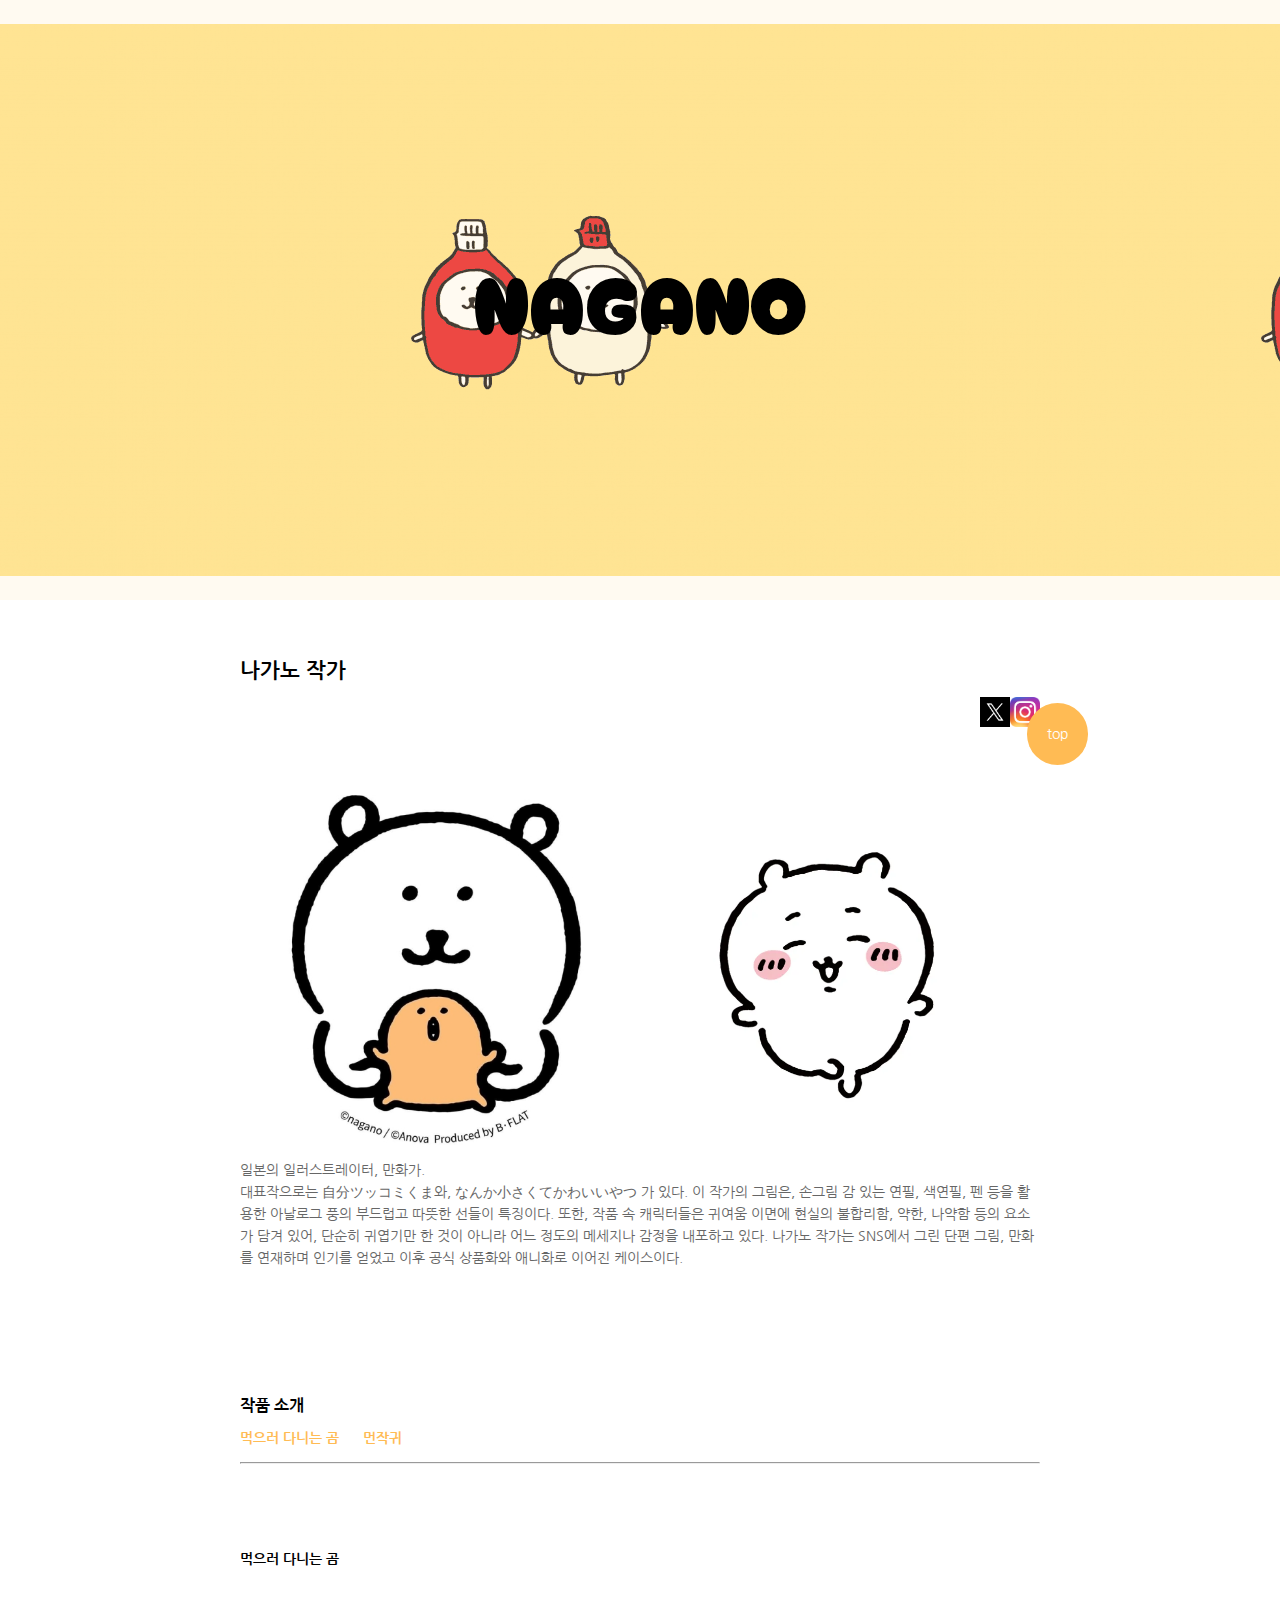
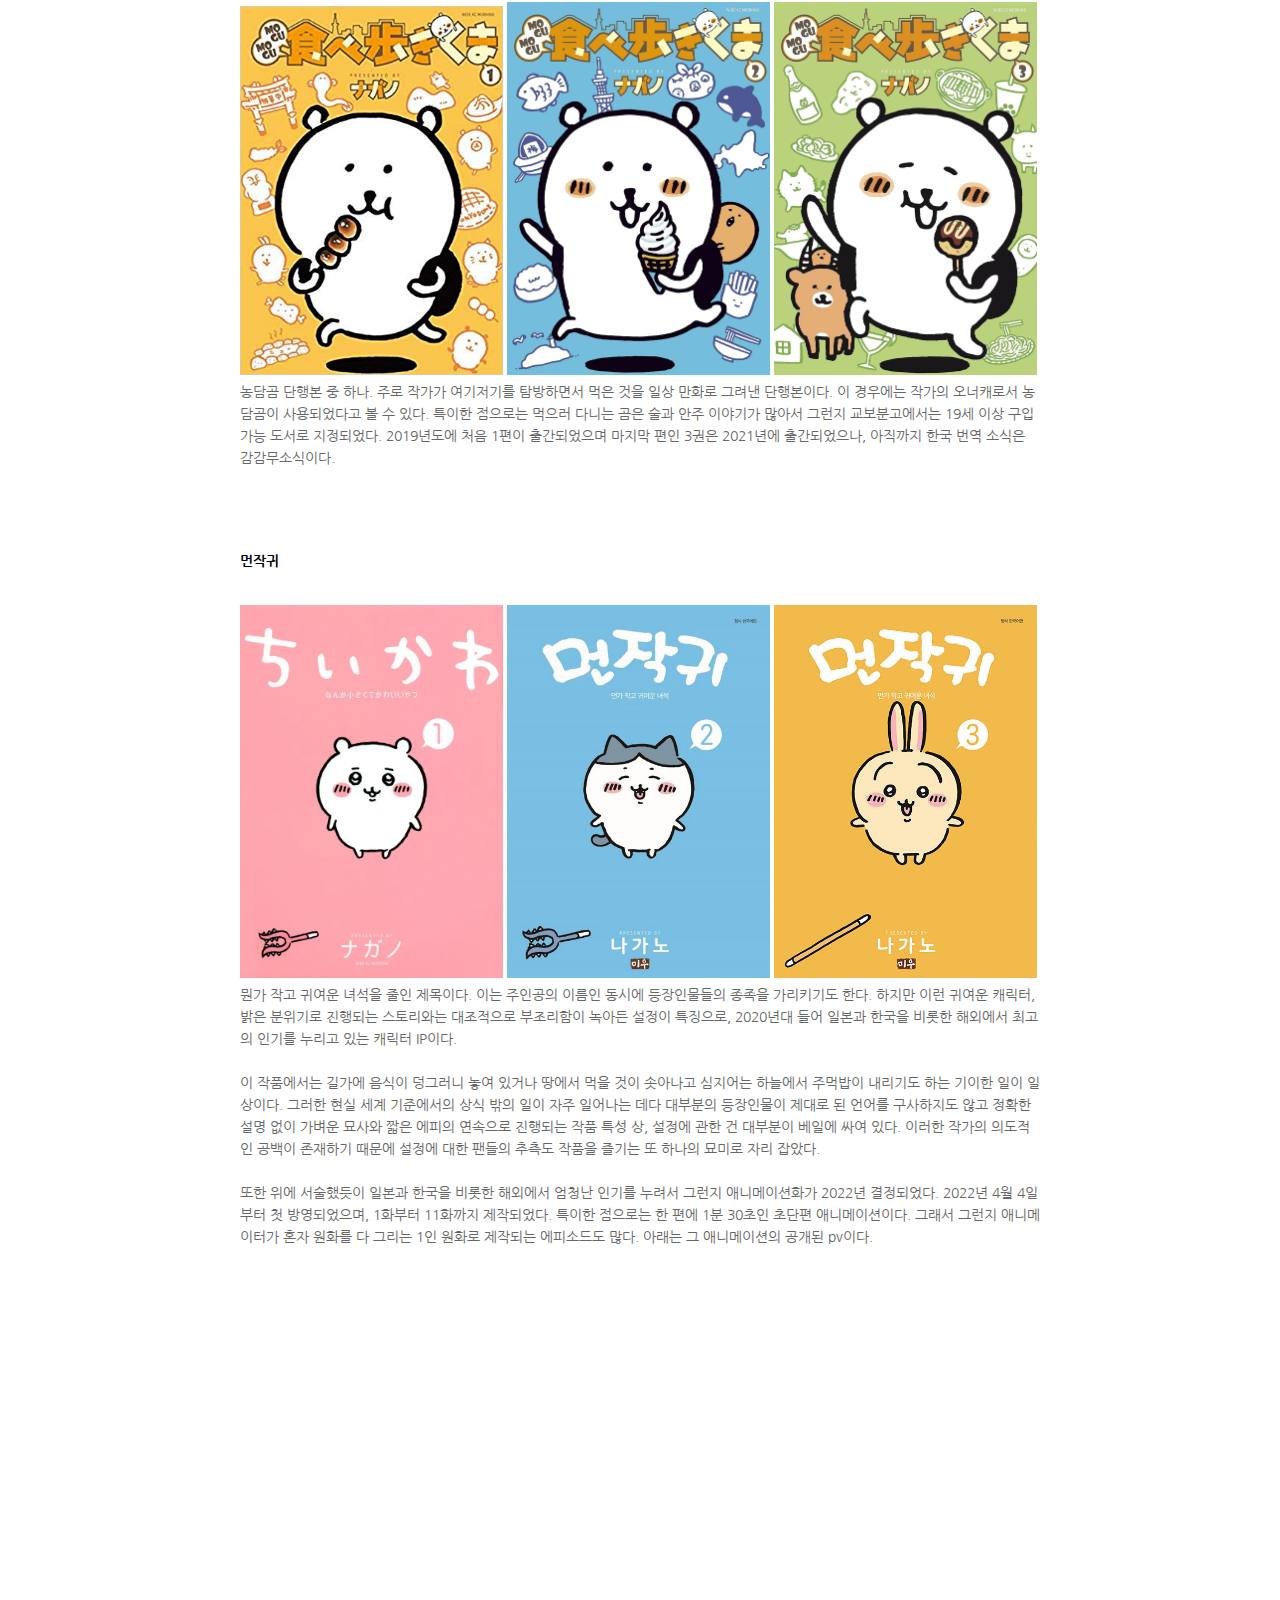
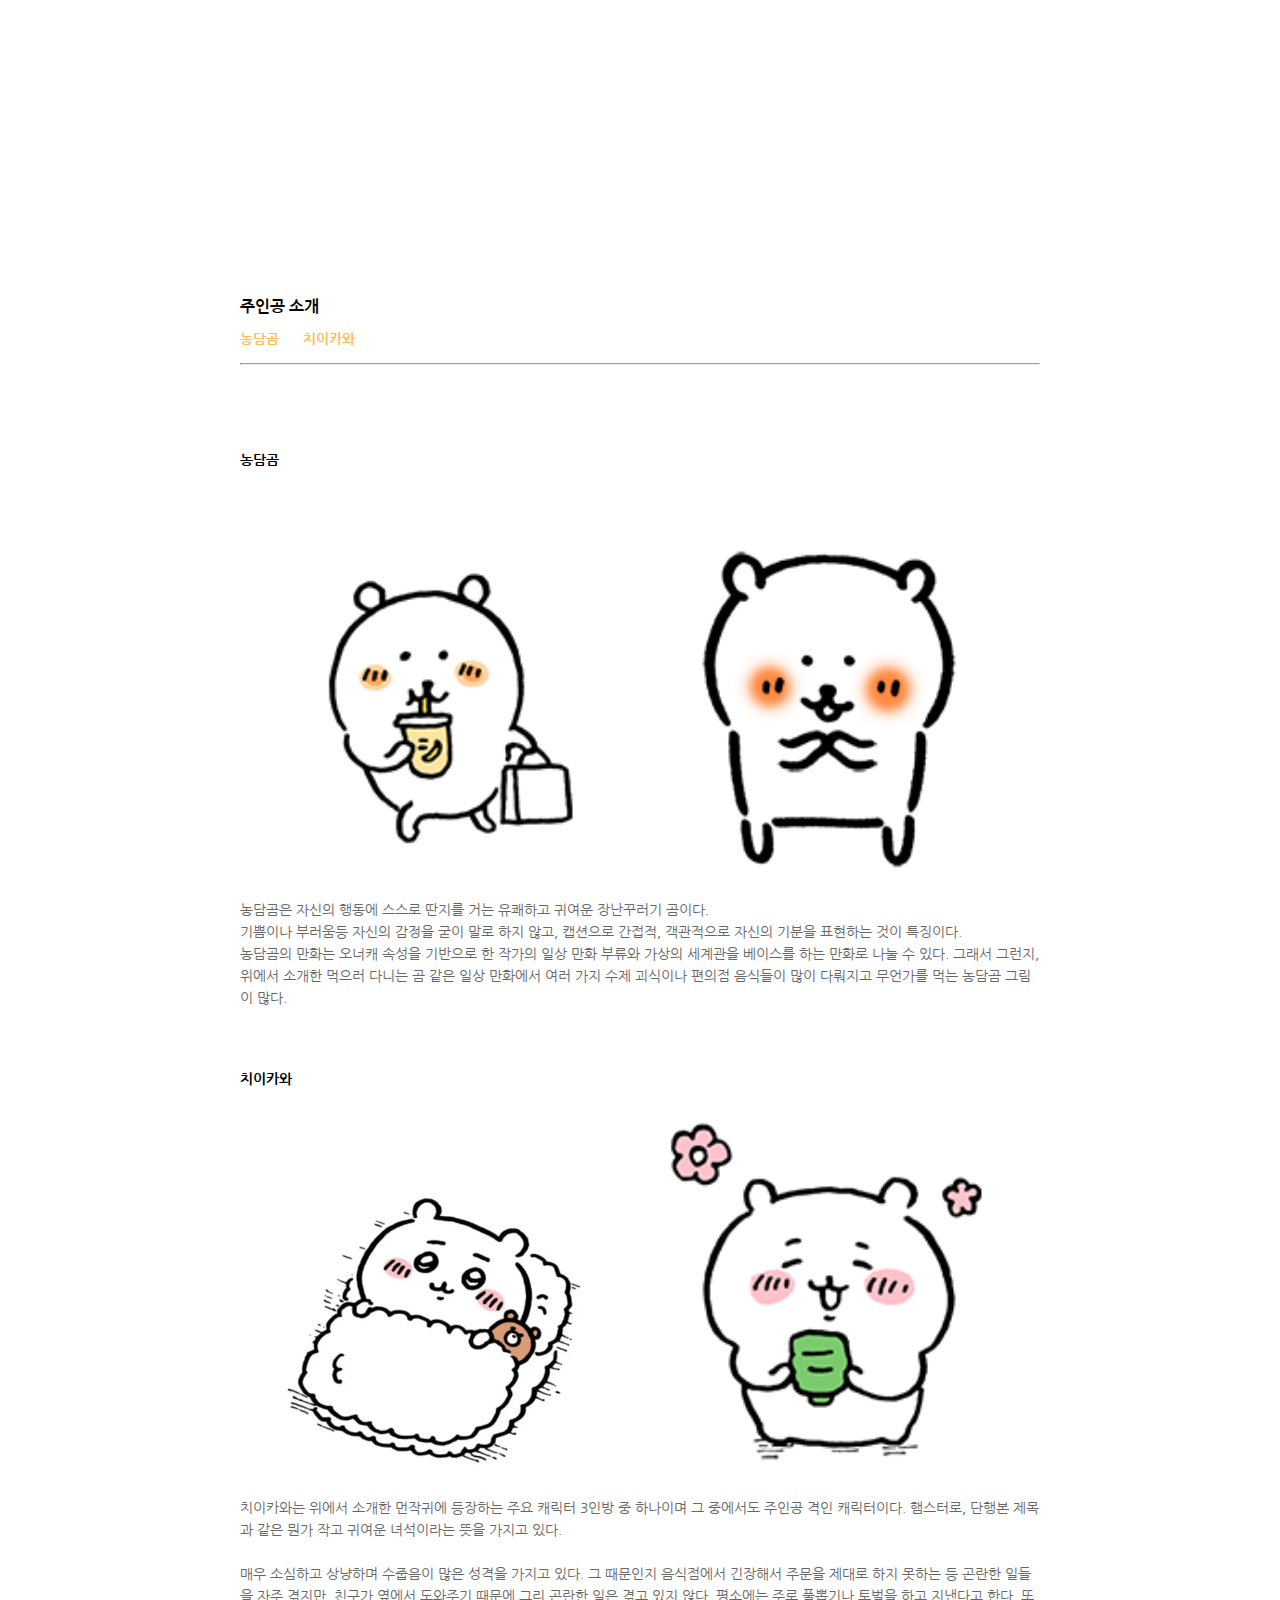
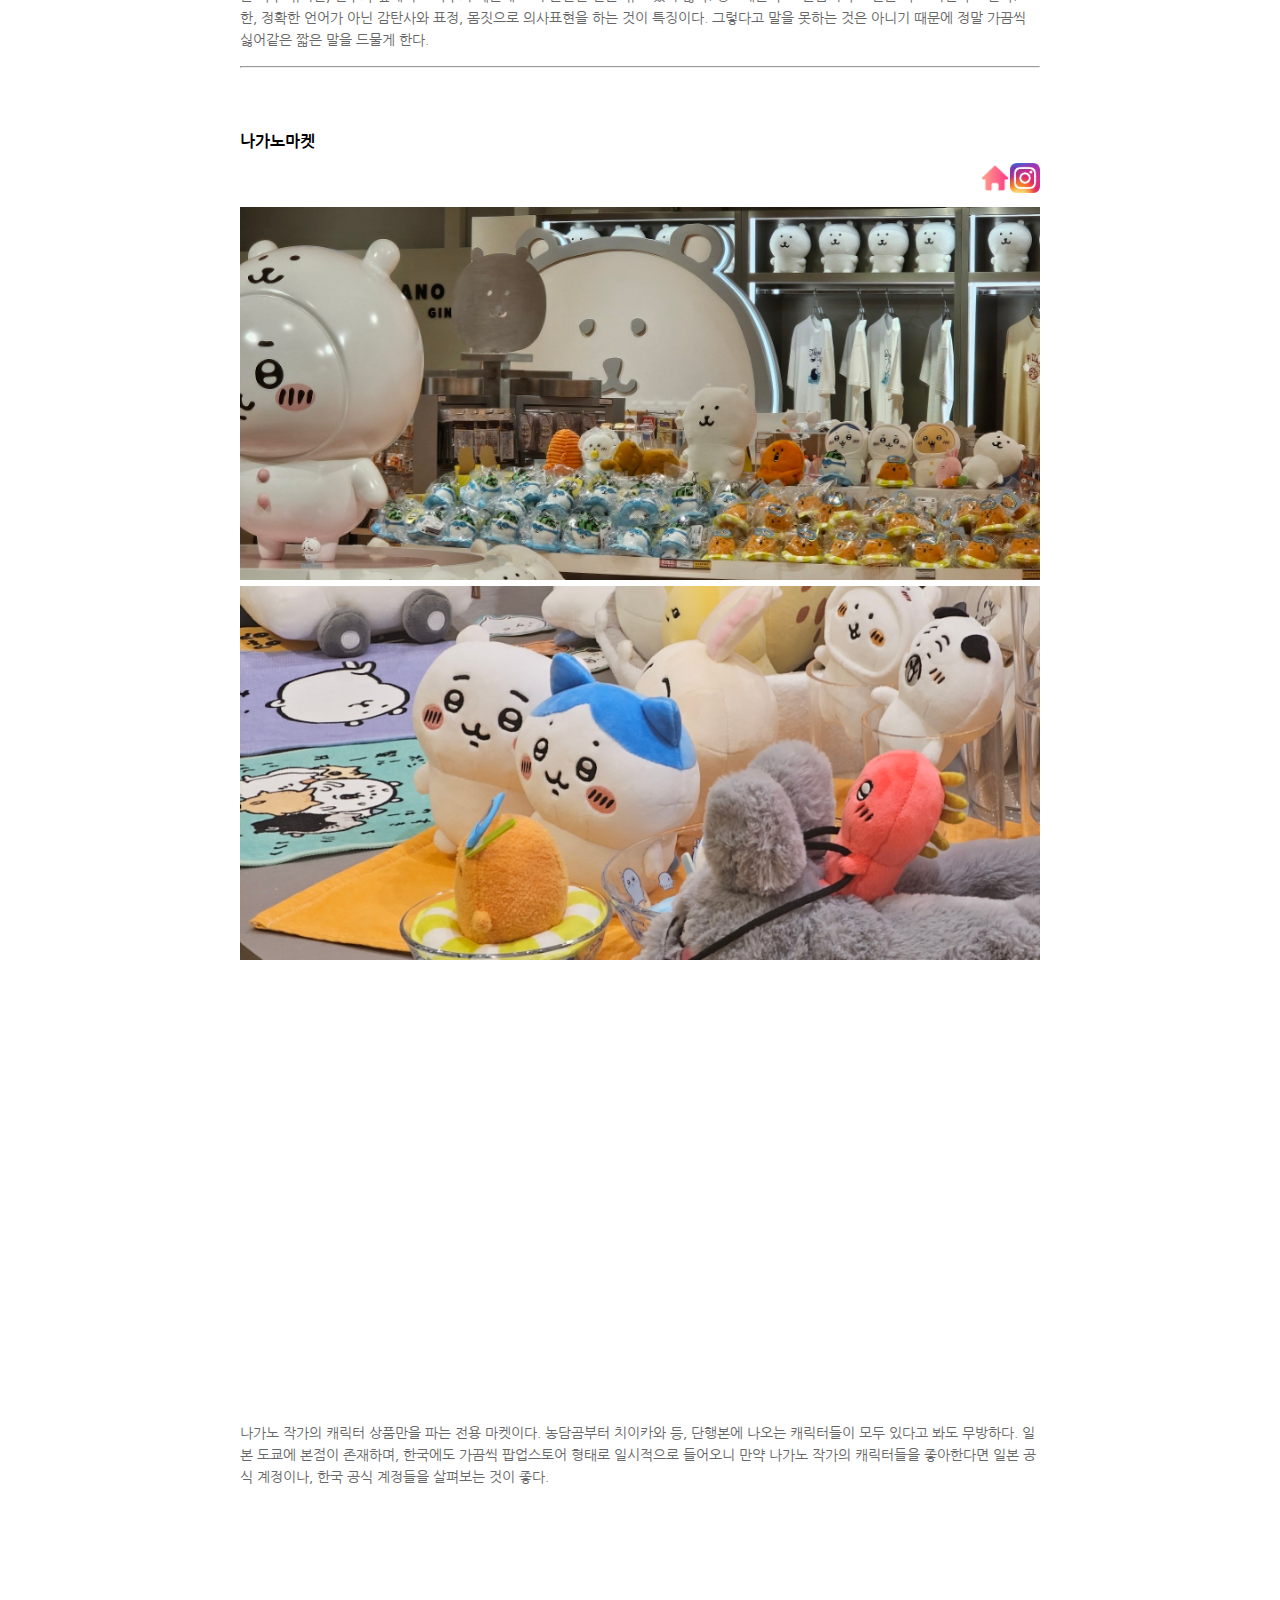
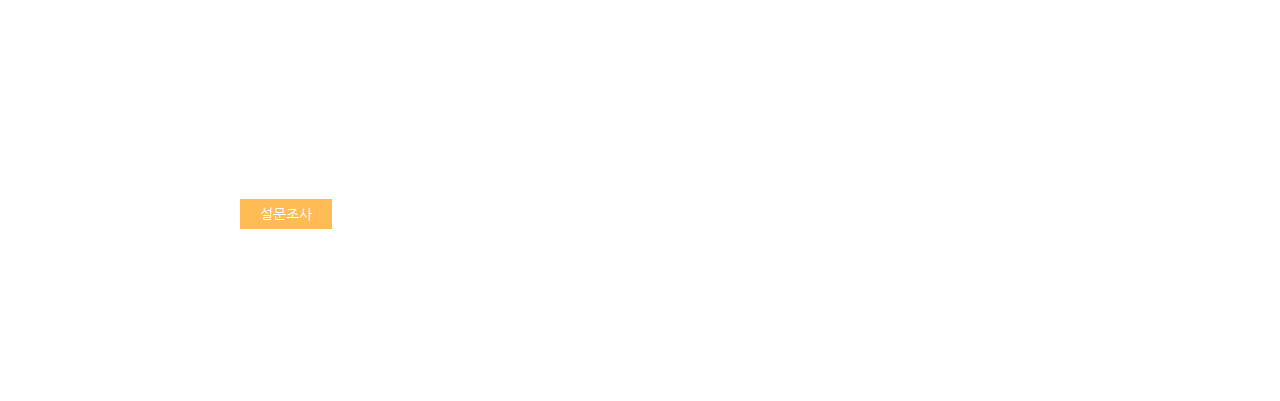
<file: index.html>
<!DOCTYPE html>
<html lang="ko">
<head>
    <meta charset="UTF-8">
    <meta name="viewport" content="width=device-width, initial-scale=1.0">
    <title>나가노 작가</title>
    <link rel="stylesheet" href="css/style.css">
    <link href="https://fonts.googleapis.com/css2?family=Nanum+Gothic&family=Noto+Sans+KR:wght@100..900&display=swap" rel="stylesheet">
    <link href="https://fonts.googleapis.com/css2?family=Romanesco&display=swap" rel="stylesheet">
    <link href="https://fonts.googleapis.com/css2?family=Cherry+Bomb+One&display=swap" rel="stylesheet">

    
</head>

<body>
    <header>
        <h1>NAGANO</h1>
    </header>

    <div class="wrap">
        <h2>나가노 작가</h2>

        <a href="https://www.instagram.com/ngntrtr00/" target="_blank"> <img src="img/Instagram_icon.png" alt="" width="30px" style="float: right;"></a>

        <a href="https://x.com/ngntrtr" target="_blank"> <img src="img/x.jpg" alt="" width="30px" style="float: right;"> </a> 
        
         <br>
        
           

            <br><br>    



        <img src="img/nagano1.jpg" width="390px">
        <img src="img/nagano2.png" width="390px">
        <p> 일본의 일러스트레이터, 만화가.<br> 대표작으로는 自分ツッコミくま와, なんか小さくてかわいいやつ 가 있다. 이 작가의 그림은, 손그림 감 있는 연필, 색연필, 펜 등을 활용한 아날로그 풍의 부드럽고 따뜻한 선들이 특징이다. 또한, 작품 속 캐릭터들은 귀여움 이면에 현실의 불합리함, 약한, 나약함 등의 요소가 담겨 있어, 단순히 귀엽기만 한 것이 아니라 어느 정도의 메세지나 감정을 내포하고 있다. 나가노 작가는 SNS에서 그린 단편 그림, 만화를 연재하며 인기를 얻었고 이후 공식 상품화와 애니화로 이어진 케이스이다. <br><br><br><br><br><br>



        <h3>작품 소개</h3>
        <ul>
            <li><a href="#ex1">먹으러 다니는 곰</a></li>
            <li><a href="#ex2">먼작귀</a></li>
        </ul>
        <hr>
        <br><br><br>


         <h4 id="ex1"> 먹으러 다니는 곰</h4><br>
        <img src="img/eat bear.jpg" alt="" width="263px">
        <img src="img/book bear2.png" alt="" width="263px">
        <img src="img/book bear3.png" alt="" width="263px">

        <p>농담곰 단행본 중 하나. 주로 작가가 여기저기를 탐방하면서 먹은 것을 일상 만화로 그려낸 단행본이다. 이 경우에는 작가의 오너캐로서 농담곰이 사용되었다고 볼 수 있다. 특이한 점으로는 먹으러 다니는 곰은 술과 안주 이야기가 많아서 그런지 교보분고에서는 19세 이상 구입 가능 도서로 지정되었다. 2019년도에 처음 1편이 출간되었으며 마지막 편인 3권은 2021년에 출간되었으나, 아직까지 한국 번역 소식은 감감무소식이다.
        </p><br><br><br>


        <h4 id="ex2"> 먼작귀 </h4><br>
        <img src="img/book hamster.png" alt="" width="263px">
        <img src="img/book hamster2.jpg" alt="" width="263px">
        <img src="img/book hamster3.jpg" alt="" width="263px">
  
        <p>뭔가 작고 귀여운 녀석을 줄인 제목이다. 이는 주인공의 이름인 동시에 등장인물들의 종족을 가리키기도 한다. 하지만 이런 귀여운 캐릭터, 밝은 분위기로 진행되는 스토리와는 대조적으로 부조리함이 녹아든 설정이 특징으로, 2020년대 들어 일본과 한국을 비롯한 해외에서 최고의 인기를 누리고 있는 캐릭터 IP이다. <br> <br>
        이 작품에서는 길가에 음식이 덩그러니 놓여 있거나 땅에서 먹을 것이 솟아나고 심지어는 하늘에서 주먹밥이 내리기도 하는 기이한 일이 일상이다. 그러한 현실 세계 기준에서의 상식 밖의 일이 자주 일어나는 데다 대부분의 등장인물이 제대로 된 언어를 구사하지도 않고 정확한 설명 없이 가벼운 묘사와 짧은 에피의 연속으로 진행되는 작품 특성 상, 설정에 관한 건 대부분이 베일에 싸여 있다. 이러한 작가의 의도적인 공백이 존재하기 때문에 설정에 대한 팬들의 추측도 작품을 즐기는 또 하나의 묘미로 자리 잡았다. <br><br>
        또한 위에 서술했듯이 일본과 한국을 비롯한 해외에서 엄청난 인기를 누려서 그런지 애니메이션화가 2022년 결정되었다. 2022년 4월 4일부터 첫 방영되었으며, 1화부터 11화까지 제작되었다. 특이한 점으로는 한 편에 1분 30초인 초단편 애니메이션이다. 그래서 그런지 애니메이터가 혼자 원화를 다 그리는 1인 원화로 제작되는 에피소드도 많다. 아래는 그 애니메이션의 공개된 pv이다. <br><br>

                <iframe width="800" height="450" src="https://www.youtube.com/embed/m4yfCS_YBUU?si=KsoUC8qO-ONJsNOG" title="YouTube video player" frameborder="0" allow="accelerometer; autoplay; clipboard-write; encrypted-media; gyroscope; picture-in-picture; web-share" referrerpolicy="strict-origin-when-cross-origin" allowfullscreen></iframe> <br> <br> 
        <br><br><br><br><br><br>


        <h3>주인공 소개</h3>
        <ul>
            <li><a href="#ex3">농담곰</a></li>
            <li><a href="#ex4">치이카와</a></li>
        </ul>
        <hr>
        <br><br><br>

    


        <h4 id="ex3"> 농담곰</h4><br>
        <img src="img/nagano3.png" alt="" width="390px">
        <img src="img/nagano5.png" alt="" width="390px">

        <p>농담곰은 자신의 행동에 스스로 딴지를 거는 유쾌하고 귀여운 장난꾸러기 곰이다. <br> 기쁨이나 부러움등 자신의 감정을 굳이 말로 하지 않고, 캡션으로 간접적, 객관적으로 자신의 기분을 표현하는 것이 특징이다. <br> 
        농담곰의 만화는 오너캐 속성을 기반으로 한 작가의 일상 만화 부류와 가상의 세계관을 베이스를 하는 만화로 나눌 수 있다. 그래서 그런지, 위에서 소개한 먹으러 다니는 곰 같은 일상 만화에서 여러 가지 수제 괴식이나 편의점 음식들이 많이 다뤄지고 무언가를 먹는 농담곰 그림이 많다.
        </p><br><br>


        <h4 id="ex4">치이카와</h4>
        <img src="img/nagano10.png" alt="" width="390px">
        <img src="img/nagano11.png" alt="" width="390px">

        <p>치이카와는 위에서 소개한 먼작귀에 등장하는 주요 캐릭터 3인방 중 하나이며 그 중에서도 주인공 격인 캐릭터이다. 햄스터로, 단행본 제목과 같은 뭔가 작고 귀여운 녀석이라는 뜻을 가지고 있다. <br><br>
        매우 소심하고 상냥하며 수줍음이 많은 성격을 가지고 있다. 그 때문인지 음식점에서 긴장해서 주문을 제대로 하지 못하는 등 곤란한 일들을 자주 겪지만, 친구가 옆에서 도와주기 때문에 그리 곤란한 일은 겪고 있지 않다. 평소에는 주로 풀뽑기나 토벌을 하고 지낸다고 한다. 또한, 정확한 언어가 아닌 감탄사와 표정, 몸짓으로 의사표현을 하는 것이 특징이다. 그렇다고 말을 못하는 것은 아니기 때문에 정말 가끔씩 싫어같은 짧은 말을 드물게 한다. </p> <hr> <br><br>


         <div>
            <h3>나가노마켓</h3> 
            <a href="https://www.instagram.com/nagano_market/"      target="_blank"> 
            <img src="img/Instagram_icon.png" alt="" width="30px" style="float: right;"></a>

            <a href="https://nagano-market.jp/ko?srsltid=AfmBOoqd1XHG6OORCjCAZjlfzBsKMSwxpASnySoSCdD-Dv_yP-J5qa3Q" target="_blank"> <img src="img/home.png" alt="" width="30px" style="float: right;"> </a> 
        
        <br><br>
         </div>

            <img src="img/nagano market.jpg" alt="" width="800px">   
            <img src="img/nagano market2.jpg"  alt="" width="800px">
            

         <iframe width="800" height="450" src="https://www.youtube.com/embed/LaSACQkk3jk?si=hAu0bK7SLAaLHMFk" title="YouTube video player" frameborder="0" allow="accelerometer; autoplay; clipboard-write; encrypted-media; gyroscope; picture-in-picture; web-share" referrerpolicy="strict-origin-when-cross-origin" allowfullscreen></iframe>

         <!-- <img src="img/nagano market.jpg" alt="" width="1000"> -->


         <p>나가노 작가의 캐릭터 상품만을 파는 전용 마켓이다. 농담곰부터 치이카와 등, 단행본에 나오는 캐릭터들이 모두 있다고 봐도 무방하다. 일본 도쿄에 본점이 존재하며, 한국에도 가끔씩 팝업스토어 형태로 일시적으로 들어오니 만약 나가노 작가의 캐릭터들을 좋아한다면 일본 공식 계정이나, 한국 공식 계정들을 살펴보는 것이 좋다.</p> <br>

                 <iframe src="https://www.google.com/maps/embed?pb=!1m18!1m12!1m3!1d3241.113640470422!2d139.76286757634287!3d35.67420373035903!2m3!1f0!2f0!3f0!3m2!1i1024!2i768!4f13.1!3m3!1m2!1s0x60188b002c881779%3A0x23e9e57ea6b91052!2z64KY6rCA64W466eI7LyT!5e0!3m2!1sko!2skr!4v1760383121941!5m2!1sko!2skr" width="500" height="250" style="border:0;" allowfullscreen="" loading="lazy" referrerpolicy="no-referrer-when-downgrade"></iframe>


          <br><br>

         <div class="btn">
            <a href="sub2_poll.html" target="_blank">설문조사</a>
         </div>

             <br><br><br><br><br><br><br><br>
             <div class="top">
                <a href="#top">top</a>
             </div>
    </div>


</body>
</html>
</file>
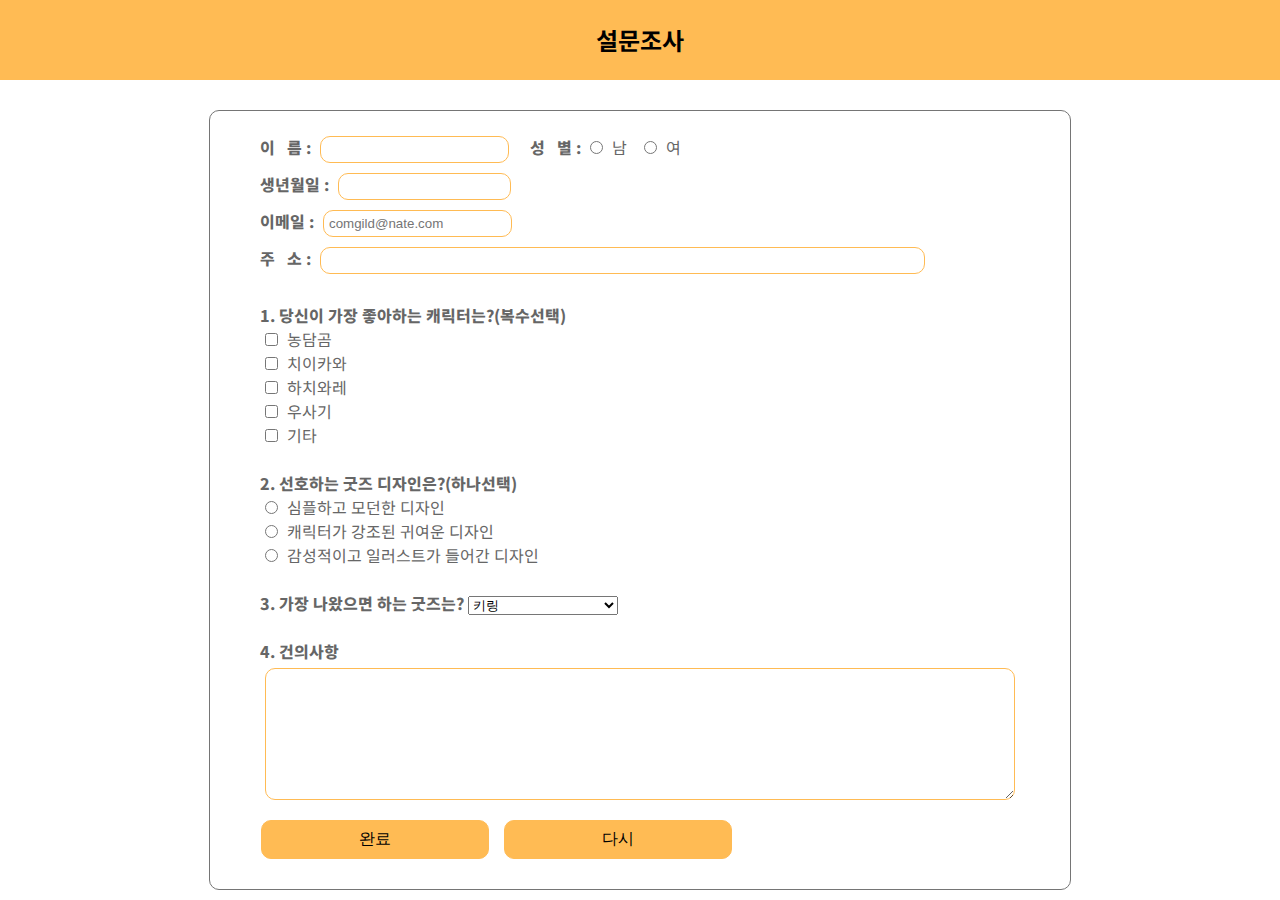
<file: sub2_poll.html>
<!doctype html>
<html>
<head>
    <title> 폼 만들기_설문조사 </title>
    <link rel="stylesheet" href="css/fstyle.css">
    <link href="https://fonts.googleapis.com/css2?family=Noto+Sans+KR:wght@100..900&display=swap" rel="stylesheet">
</head>
<body>
    <div class="wrap">
        <header>
            <h2>설문조사</h2>
        </header>

        <main>
            <form name="설문" action="">
                <fieldset>
                    <label for="">이 &nbsp; 름 : </label>
                    <input type=“text” size=20>

                    &nbsp;&nbsp; <label for="">성 &nbsp; 별 : </label>
                    <input type=radio name=sex value=male> 남&nbsp;&nbsp; <input type=radio name=sex value=female> 여<br>

                    <label for="">생년월일 : </label>
                    <input type=“text” size=18><br>

                    <label for="">이메일 : </label>
                    <input type=email placeholder=comgild@nate.com required><br>

                    <label for="">주 &nbsp; 소 : </label>
                    <input type=“text” size=72> <br><br>
                    <label for="">1. 당신이 가장 좋아하는 캐릭터는?(복수선택)</label><br>
                    <input type=checkbox name=hobby1 value=v1> 농담곰 <br>
                    <input type=checkbox name=hobby2 value=v2> 치이카와 <br>
                    <input type=checkbox name=hobby3 value=v3> 하치와레 <br>
                    <input type=checkbox name=hobby4 value=v4> 우사기 <br>
                    <input type=checkbox name=hooby5 value=v5> 기타 <br><br>
                    <!-- 여러 항목을 복수 선택할 수 있기 때문에 구분을 위해 name 속성값을 다 다르게 만들어야 함 -->

                    <label for="">2. 선호하는 굿즈 디자인은?(하나선택)</label><br>
                    <input type=radio name=alcohol value=v1> 심플하고 모던한 디자인 <br>
                    <input type=radio name=alcohol value=v2> 캐릭터가 강조된 귀여운 디자인 <br>
                    <input type=radio name=alcohol value=v3> 감성적이고 일러스트가 들어간 디자인 <br><br> <!-- 여러 항목중 하나의 항목만 선택할 수 있기 때문에 같은 그룹 끼리는 동일한 name 속성값 사용해야 함 -->

                    <label for="">3. 가장 나왔으면 하는 굿즈는?</label>
                    <select name="hobby" size=1>
                        <option>스티커</option>
                        <option>인형</option>
                        <option selected>키링</option>
                        <option>포토카드</option>
                        <option>기타</option>
                    </select><br><br>

                    <label for="">4. 건의사항</label><br>
                    <textarea name="introduction" cols=90 rows=8></textarea><br>

                    <input type="submit" class="btn" value="완료">
                    <input type="reset" class="btn" value="다시">
                </fieldset>
            </form>
        </main>
    </div>
</body>
</html>
</file>
<file: css/style.css>
*{margin:0; padding: 0;}

body{
    margin: 0;
      font-family: "Nanum Gothic", sans-serif;
    font-weight: 400;
    font-style: normal;
    font-size: 14px;
    line-height: 22px;
}


header{
    width: 100%;
    height: 600px;
    background-color: #666;
    background: url('../img/bg.png');
    background-repeat: no-repeat;
        background-image: url("../img/1759501034.png");
         background-repeat: repeat-x;
        background-position: 100px;
    text-align: center;
    line-height: 600px;
    margin-bottom: 60px;
}


header>h1 {
    font-size: 80px;
    color: #000000;
    background-color: rgba(255, 234, 200, 0.247);
  font-family: "Cherry Bomb One", system-ui;
  font-style: normal;
    font-weight: 400;
}
.wrap{
    width: 800px;
    height: 2000px;
    margin: auto;
    /* background-color: blue; */
}

h2 {margin-bottom: 15px;}
h3, h4 {margin-bottom: 10.6px;}
hr{margin: 13px 0 18px 0;}

ol>li{margin-left: 31px;}

ul>li{
    list-style: none;
    display:inline-block;
    margin-right: 20px;
}
p{
    margin-bottom: 15px;
    color: #666;
}

ul>li >a{
    color: rgb(255, 187, 84);
    text-decoration: none;
    font-weight: 700;
}

ul>li >a:hover{
    color: rgb(255, 109, 189);
    text-decoration: underline;
    /* font-weight: 700; */
}

table{
    width: 800px;
    border-collapse: collapse;
}
th, td{
    padding: 5px 0 5px 8px;
}

th{
    background-color: #88ffeb;
    color: #0004e7;
}

tbody > th{
    background-color: #88ffa6;
    color: #00e713;
}

.btn > a{padding: 8px 20px;
        background-color: #ffbb54;
        color: #fff;
        text-decoration: none;
    }
.btn > a:hover{
    background-color: #ff6dbd;
}

.top a{
    padding: 20px;
    background-color: #ffbb54;
    color: #fff;
    text-decoration: none;
    border-radius: 100px;
    position: fixed;
    right: 15vw;
    bottom: 15vh;
}
.top a:hover{
    background-color: #ff6dbd;
}
</file>
<file: css/fstyle.css>
/* poll 공통구성 */
*{
    margin: 0;
    padding: 0;
    box-sizing: border-box;
}

body{            
    font-family: "Noto Sans KR", sans-serif;
    font-optical-sizing: auto;
    font-weight: 400;
    font-style: normal;
    color:#666; 
}

header{
    width: 100%;
    height: 80px;
    background-color: #ffbb54;
    margin-bottom: 30px;
}

header h2{
    text-align: center;
    line-height: 80px;
    color: black;
}


fieldset, .container{
    width: 800px;
    margin: auto;
    border: 1px solid #757575;
    background: #fff;
    border-radius: 10px;
    padding: 20px 50px;
}

input, textarea{
    padding: 5px;
    margin: 5px;
    border: 0.5px solid #ffbb54;
    border-radius: 10px;
}

.btn{
    width:30%;
    padding: 8px 0;
    background-color: #ffbb54;
    margin: 10px;
    margin-left: 1px;
    font-size: 1rem;
   /* display: inline-block; */
}
.btn:hover{
    font-weight: bold;
    color: white;
    background-color: #ff6dbd;
}

select{ width: 150px;}

label{
    font-weight: 800;
}

/* poll */
.ss{width: 200px;}


/* member */
.container label{
    display: block;  /* 인라인속성이라 블록으로 한줄씩나오게*/
}
.container input{
    width: 90%;
    font-size: 1.1em;
    padding: 10px;
    border: 0.5px solid rgb(143, 100, 253);
    border-radius: 10px;
}
.container .btn{
    width: 30%;
}

.item{
    margin: 20px 0 20px 30px;
}

.item .year{width: 50%;}
.b{
    width: 28%;
    font-size: 15px;
}
#bday{
    height: 44px;
    border-radius: 10px;
    border: 0.5px solid rgb(143, 100, 253);
}
#gender{
    width: 93%;
    height: 44px;
    font-size: 1.2em;
    border: 0.5px solid rgb(143, 100, 253);
    border-radius: 10px;
}
</file>
